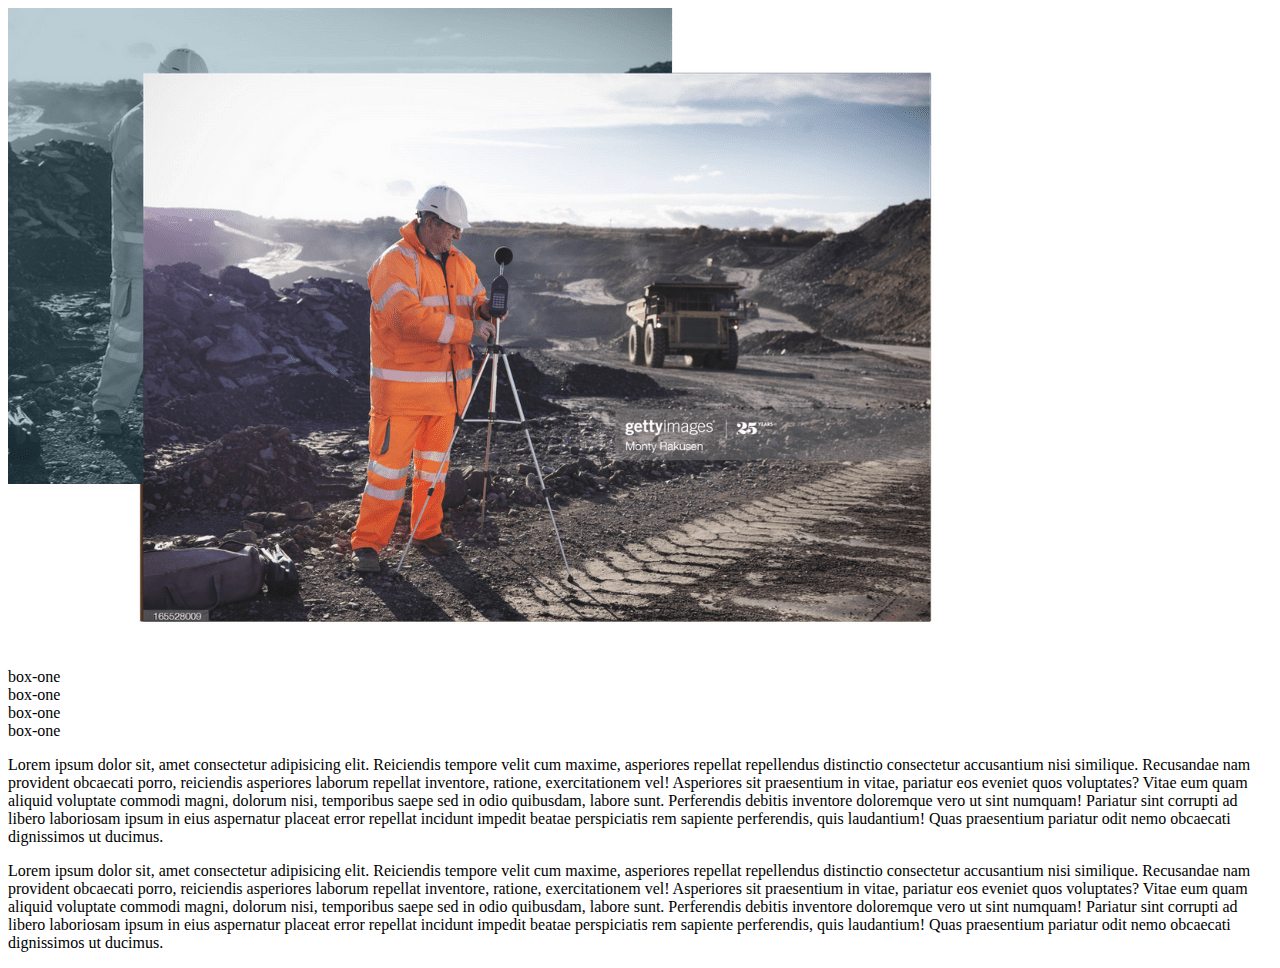
<file: index.html>
<!DOCTYPE html>
<html lang="en">
<head>
    <meta charset="UTF-8">
    <meta name="viewport" content="width=device-width, initial-scale=1.0">
    <title>Document</title>
    <link rel="stylesheet" href="style.css">
</head>
<body>
    <div class="image">
        <img class="logo" src="image/one-1.png" alt="">
    </div>

    <div class="box outer">
        <div class="box inner">box-one</div>
    </div>
    <div class="box outer">
        <div class="box inner">box-one</div>
    </div>
    <div class="box outer">
        <div class="box inner">box-one</div>
    </div>
    <div class="box outer">
        <div class="box inner">box-one</div>
    </div>
    <div class="box">
        <p>Lorem ipsum dolor sit, amet consectetur adipisicing elit. Reiciendis tempore velit cum maxime, asperiores repellat repellendus distinctio consectetur accusantium nisi similique. Recusandae nam provident obcaecati porro, reiciendis asperiores laborum repellat inventore, ratione, exercitationem vel! Asperiores sit praesentium in vitae, pariatur eos eveniet quos voluptates? Vitae eum quam aliquid voluptate commodi magni, dolorum nisi, temporibus saepe sed in odio quibusdam, labore sunt. Perferendis debitis inventore doloremque vero ut sint numquam! Pariatur sint corrupti ad libero laboriosam ipsum in eius aspernatur placeat error repellat incidunt impedit beatae perspiciatis rem sapiente perferendis, quis laudantium! Quas praesentium pariatur odit nemo obcaecati dignissimos ut ducimus.</p>

    </div>
    <div class="box-2">
        <p>Lorem ipsum dolor sit, amet consectetur adipisicing elit. Reiciendis tempore velit cum maxime, asperiores repellat repellendus distinctio consectetur accusantium nisi similique. Recusandae nam provident obcaecati porro, reiciendis asperiores laborum repellat inventore, ratione, exercitationem vel! Asperiores sit praesentium in vitae, pariatur eos eveniet quos voluptates? Vitae eum quam aliquid voluptate commodi magni, dolorum nisi, temporibus saepe sed in odio quibusdam, labore sunt. Perferendis debitis inventore doloremque vero ut sint numquam! Pariatur sint corrupti ad libero laboriosam ipsum in eius aspernatur placeat error repellat incidunt impedit beatae perspiciatis rem sapiente perferendis, quis laudantium! Quas praesentium pariatur odit nemo obcaecati dignissimos ut ducimus.</p>

    </div>
</body>
</html>
</file>
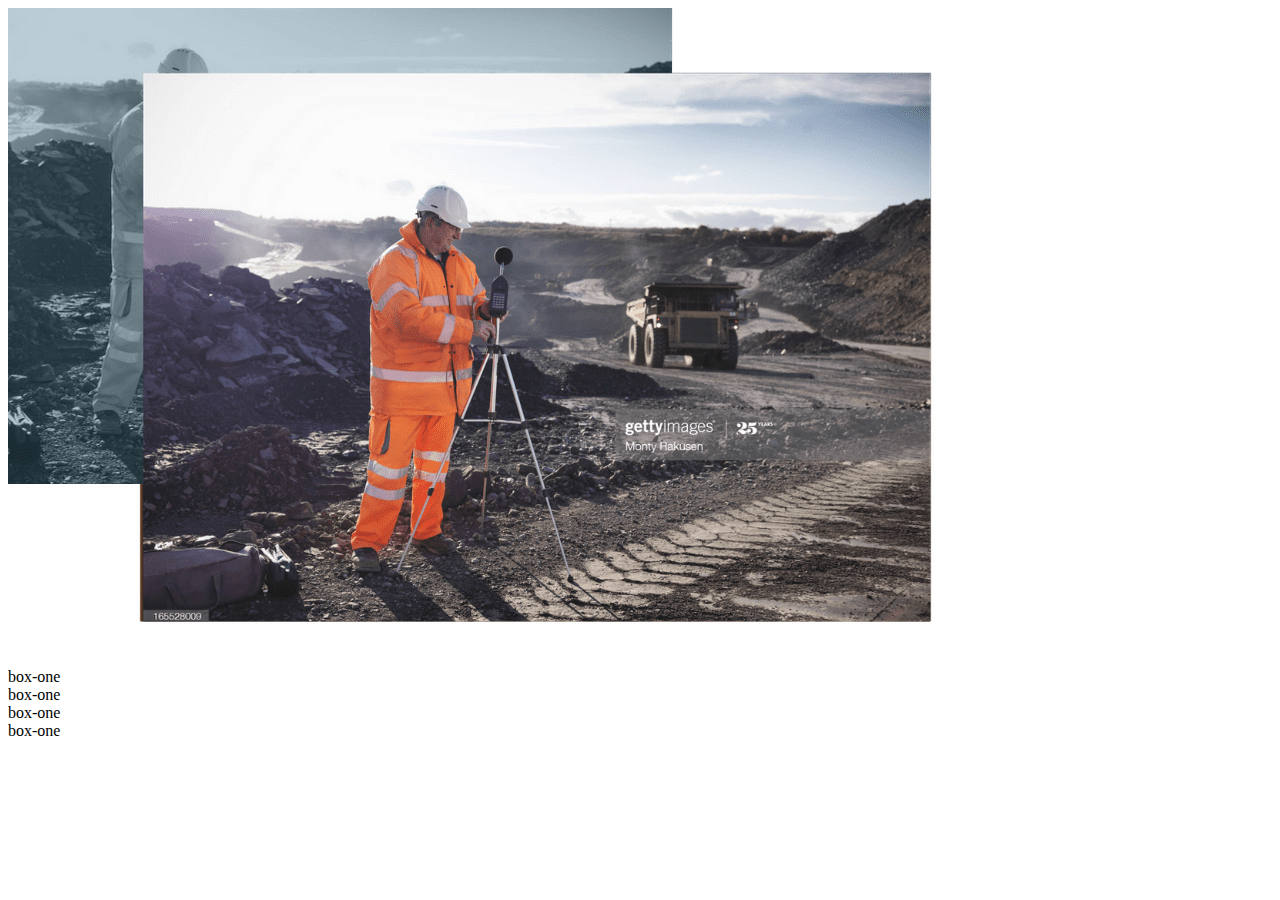
<file: box.html>
<!DOCTYPE html>
<html lang="en">
<head>
    <meta charset="UTF-8">
    <meta name="viewport" content="width=device-width, initial-scale=1.0">
    <title>Document</title>
   
</head>
<body>
    <div class="image">
        <img class="logo" src="image/one-1.png" alt="">
    </div>

    <div class="box outer">
        <div class="box inner">box-one</div>
    </div>
    <div class="box outer">
        <div class="box inner">box-one</div>
    </div>
    <div class="box outer">
        <div class="box inner">box-one</div>
    </div>
    <div class="box outer">
        <div class="box inner">box-one</div>
    </div>
</file>
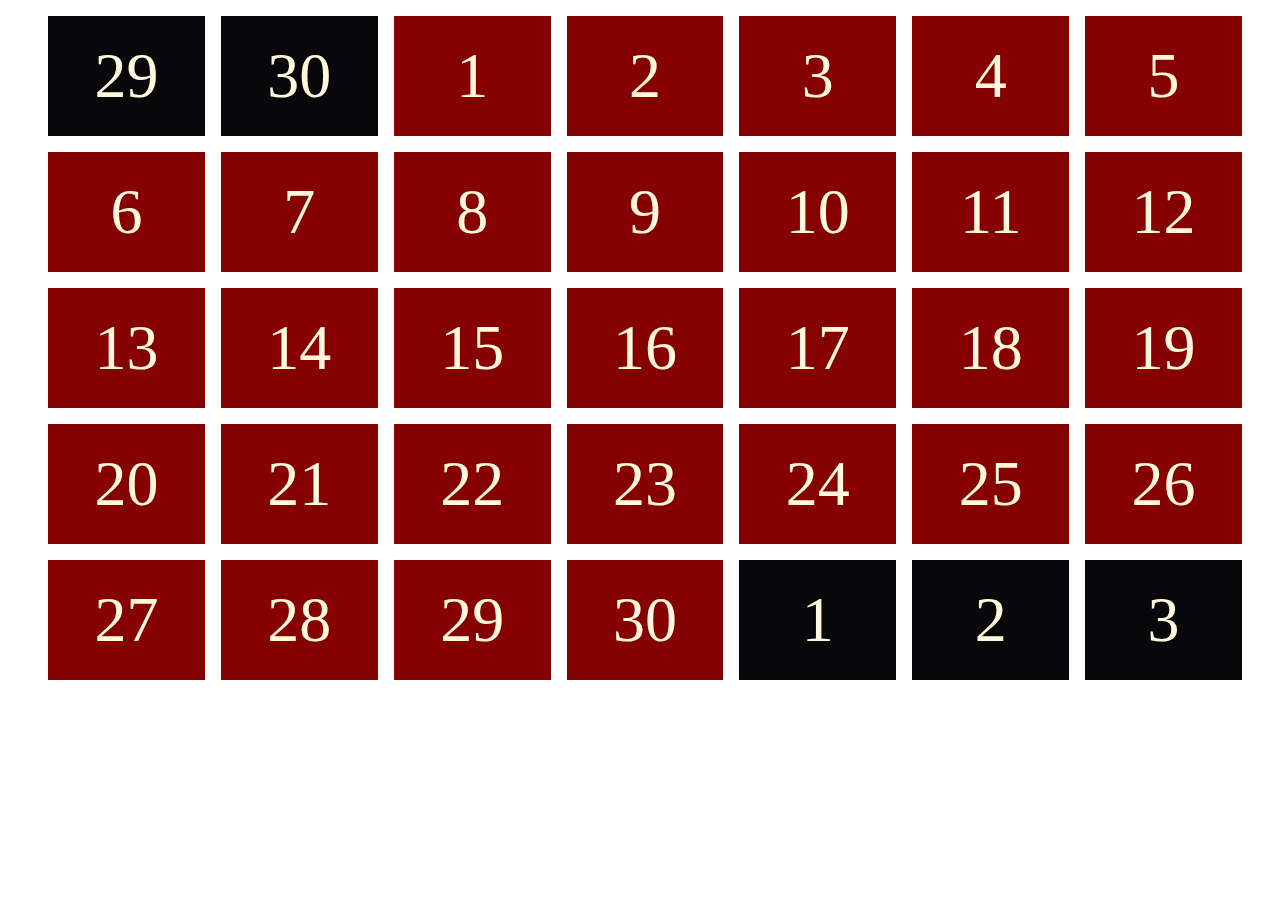
<file: calender.html>
<!DOCTYPE html>
<html lang="en">
<head>
    <meta charset="UTF-8">
    <meta name="viewport" content="width=device-width, initial-scale=1.0">
    <title>Document</title>
    <link rel="stylesheet" href="style.css"> 
</head>
<body>
    <div class="calender">
        <ul>
            <li class="other-month">29</li>
            <li class="other-month">30</li>
            <li>1</li>
            <li>2</li>
            <li>3</li>
            <li>4</li>
            <li>5</li>
            <li>6</li>
            <li>7</li>
            <li>8</li>
            <li>9</li>
            <li>10</li>
            <li>11</li>
            <li>12</li>
            <li>13</li>
            <li>14</li>
            <li>15</li>
            <li>16</li>
            <li>17</li>
            <li>18</li>
            <li>19</li>
            <li>20</li>
            <li>21</li>
            <li>22</li>
            <li>23</li>
            <li>24</li>
            <li>25</li>
            <li>26</li>
            <li>27</li>
            <li>28</li>
            <li>29</li>
            <li>30</li>
            <li class="other-month">1</li>
            <li class="other-month">2</li>
            <li class="other-month">3</li>
            
        </ul>
    </div>
</body>
</html>
</file>
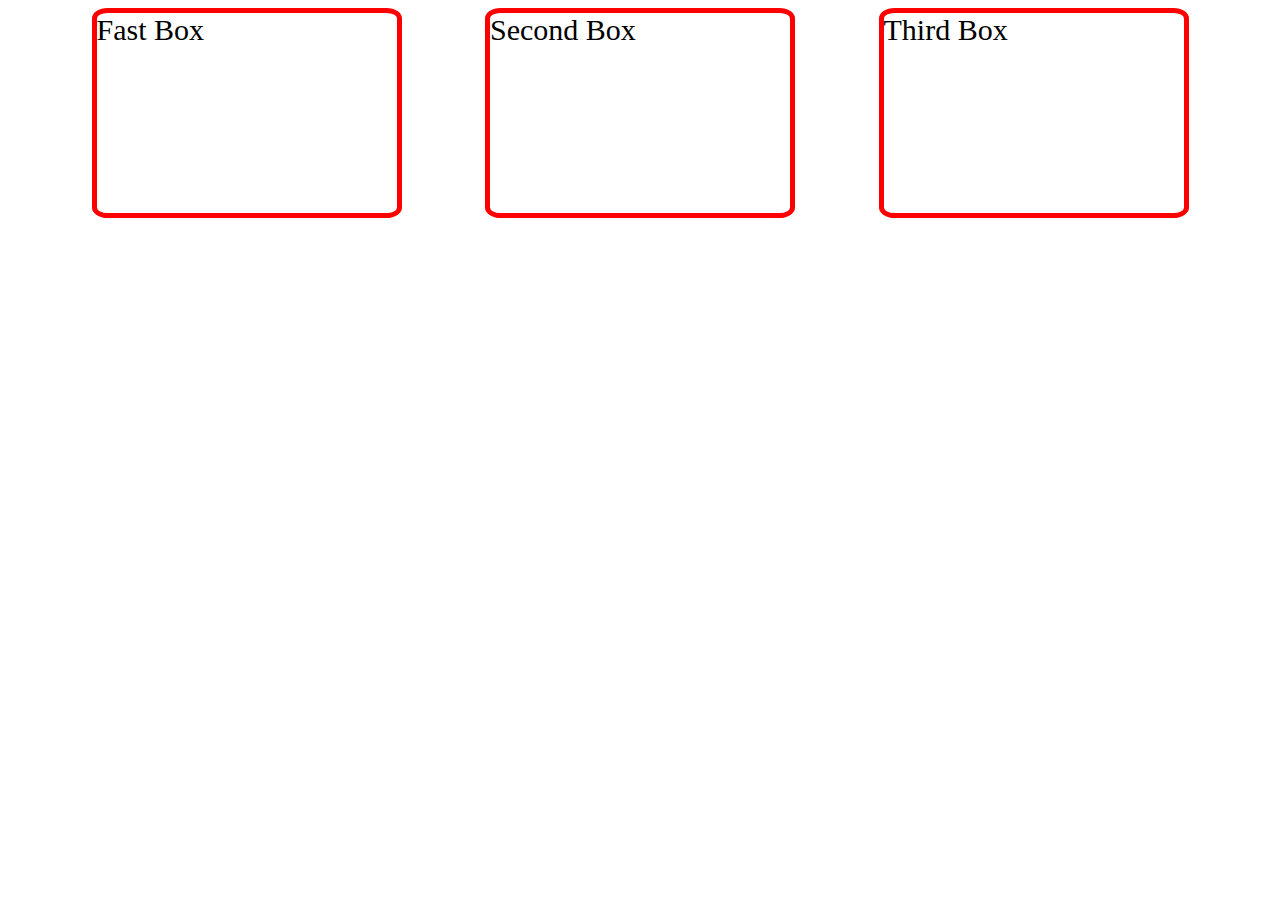
<file: flex.html>
<!DOCTYPE html>
<html lang="en">
<head>
    <meta charset="UTF-8">
    <meta name="viewport" content="width=device-width, initial-scale=1.0">
    <title>Document</title>
    <style>
        .Box {
            width: 300px;
            height: 200px;
            font-size: 30px;
            border: 5px solid red;
            border-radius: 5%
            

        }
        .container {
            display: flex;
            justify-content: space-evenly;
            
            
        }
        
    </style>
</head>
<body>
    
    <div class="container">
       <div class="Box">Fast Box</div>
       <div class="Box">Second Box</div>
       <div class="Box Third">Third Box</div>
    </div>
</body>
</html>
</file>
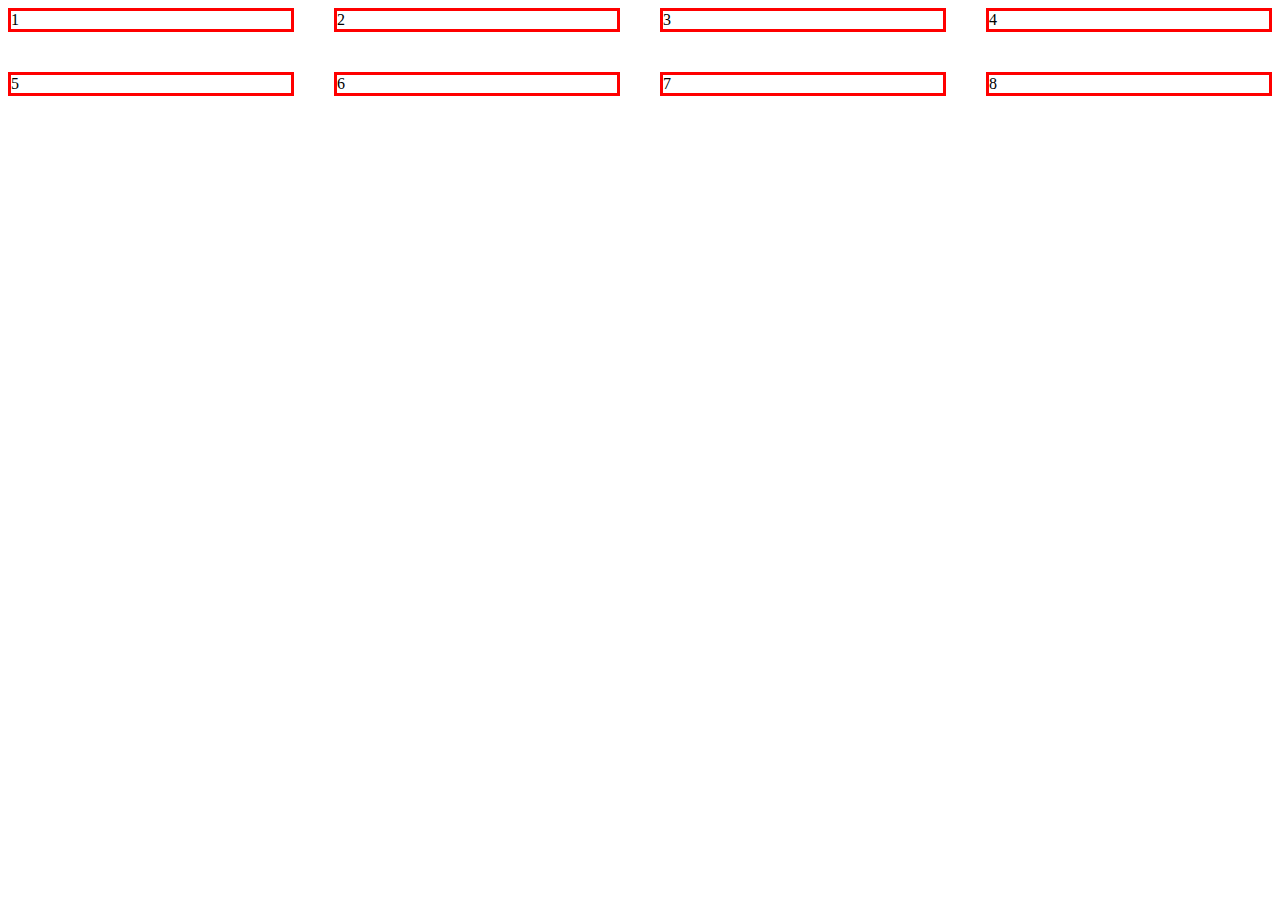
<file: grid.html>
<!DOCTYPE html>
<html lang="en">
<head>
    <meta charset="UTF-8">
    <meta name="viewport" content="width=device-width, initial-scale=1.0">
    <title>Document</title>
    <style>
        .grid {
            display: grid;
            grid-template-columns: repeat(4, 1fr);
            grid-gap: 20px;
            grid-column-gap: 40px;
            grid-row-gap: 40px;
        }
        .box {
            border: 3px solid red;
         

        }
    </style>
</head>
<body>
    <div class="grid">
        <div class="box">1</div>
        <div class="box">2</div>
        <div class="box">3</div>
        <div class="box">4</div>
        <div class="box">5</div>
        <div class="box">6</div>
        <div class="box">7</div>
        <div class="box">8</div>
        
        
    </div>
</body>
</html>
</file>
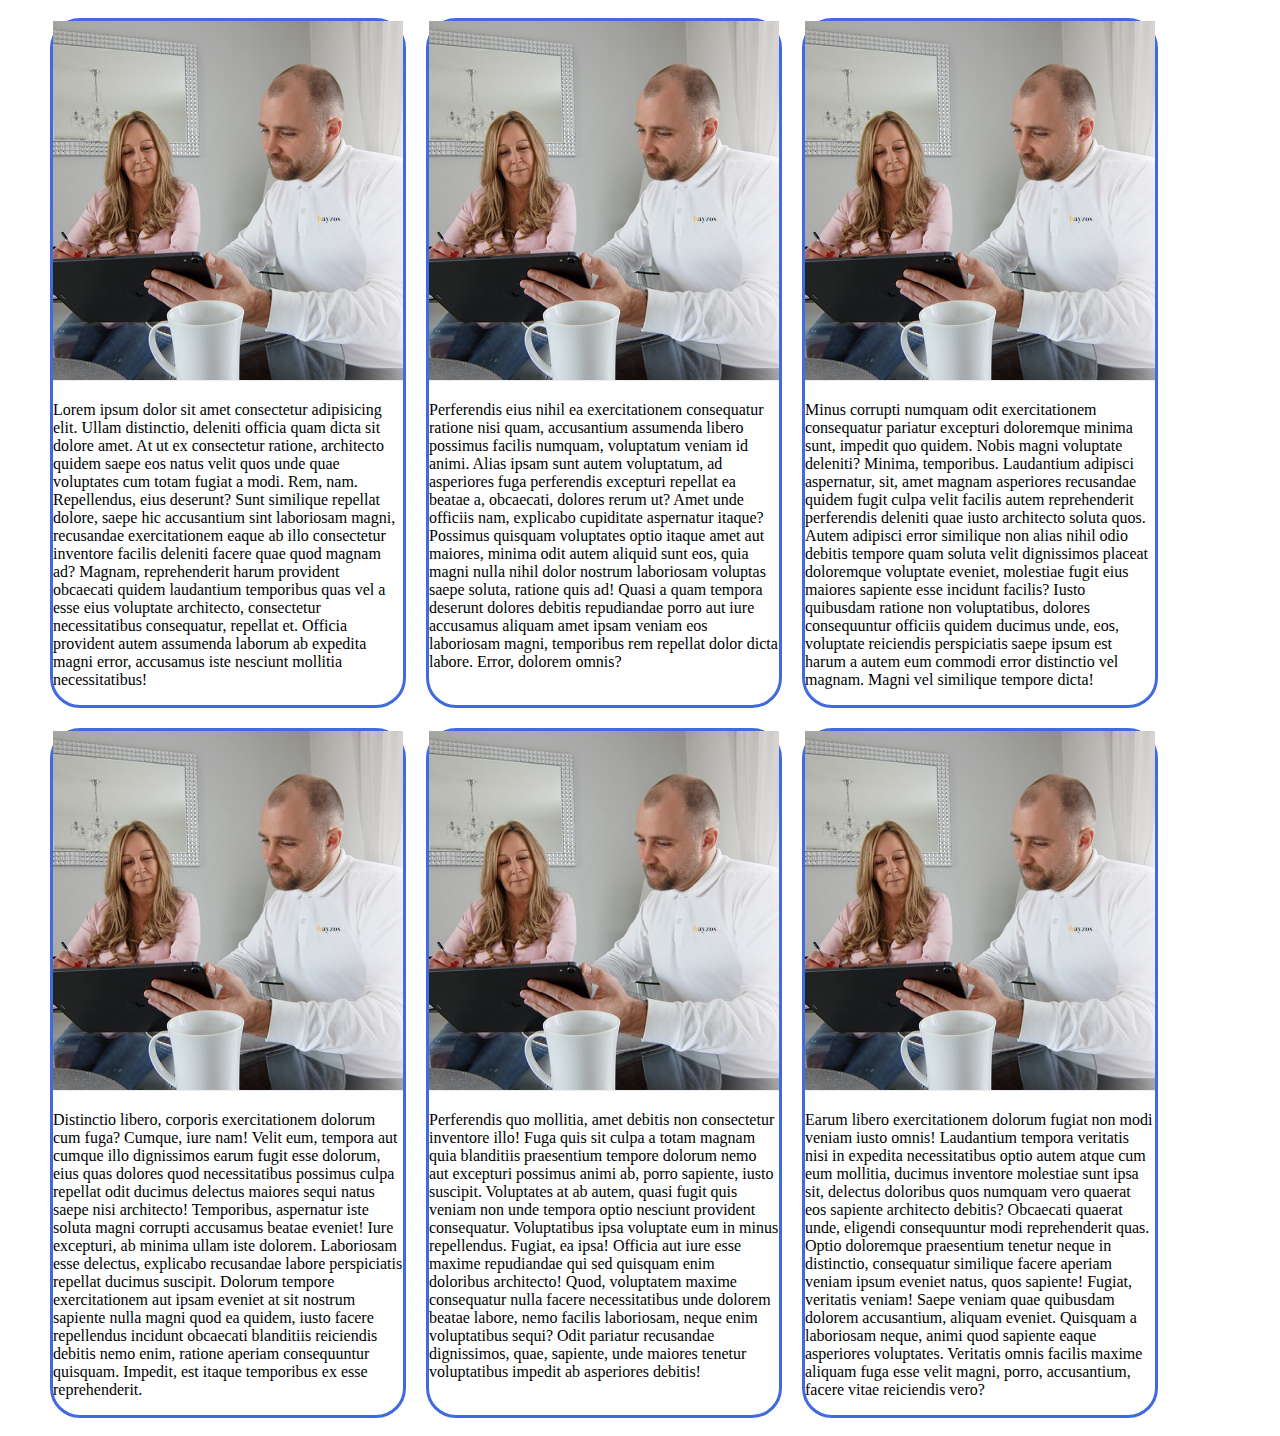
<file: media.html>
<!DOCTYPE html>
<html lang="en">
<head>
    <meta charset="UTF-8">
    <meta name="viewport" content="width=device-width, initial-scale=1.0">
    <title>Document</title>
    <style>
        .container {
            display: flex;
            flex-direction: row;
            flex-wrap: wrap;
            max-width: 1200px;
            margin: 0 auto;
        }
        .food {
            border: 3px solid royalblue;
            border-radius: 30px;
            margin: 10px;
            width: 350px;
        }
        .food img {
            width: 100%;
            
        }
    </style>
</head>
<body>
    <div class="container">
        <div class="food">
            <img src="image/my-3.jpg" alt="">
            <p>Lorem ipsum dolor sit amet consectetur adipisicing elit. Ullam distinctio, deleniti officia quam dicta sit dolore amet. At ut ex consectetur ratione, architecto quidem saepe eos natus velit quos unde quae voluptates cum totam fugiat a modi. Rem, nam. Repellendus, eius deserunt? Sunt similique repellat dolore, saepe hic accusantium sint laboriosam magni, recusandae exercitationem eaque ab illo consectetur inventore facilis deleniti facere quae quod magnam ad? Magnam, reprehenderit harum provident obcaecati quidem laudantium temporibus quas vel a esse eius voluptate architecto, consectetur necessitatibus consequatur, repellat et. Officia provident autem assumenda laborum ab expedita magni error, accusamus iste nesciunt mollitia necessitatibus!</p>
        </div>
        <div class="food">
            <img src="image/my-3.jpg" alt="">
            <p>Perferendis eius nihil ea exercitationem consequatur ratione nisi quam, accusantium assumenda libero possimus facilis numquam, voluptatum veniam id animi. Alias ipsam sunt autem voluptatum, ad asperiores fuga perferendis excepturi repellat ea beatae a, obcaecati, dolores rerum ut? Amet unde officiis nam, explicabo cupiditate aspernatur itaque? Possimus quisquam voluptates optio itaque amet aut maiores, minima odit autem aliquid sunt eos, quia magni nulla nihil dolor nostrum laboriosam voluptas saepe soluta, ratione quis ad! Quasi a quam tempora deserunt dolores debitis repudiandae porro aut iure accusamus aliquam amet ipsam veniam eos laboriosam magni, temporibus rem repellat dolor dicta labore. Error, dolorem omnis?</p>
        </div>
        <div class="food">
            <img src="image/my-3.jpg" alt="">
            <p>Minus corrupti numquam odit exercitationem consequatur pariatur excepturi doloremque minima sunt, impedit quo quidem. Nobis magni voluptate deleniti? Minima, temporibus. Laudantium adipisci aspernatur, sit, amet magnam asperiores recusandae quidem fugit culpa velit facilis autem reprehenderit perferendis deleniti quae iusto architecto soluta quos. Autem adipisci error similique non alias nihil odio debitis tempore quam soluta velit dignissimos placeat doloremque voluptate eveniet, molestiae fugit eius maiores sapiente esse incidunt facilis? Iusto quibusdam ratione non voluptatibus, dolores consequuntur officiis quidem ducimus unde, eos, voluptate reiciendis perspiciatis saepe ipsum est harum a autem eum commodi error distinctio vel magnam. Magni vel similique tempore dicta!</p>
        </div>
        <div class="food">
            <img src="image/my-3.jpg" alt="">
            <p>Distinctio libero, corporis exercitationem dolorum cum fuga? Cumque, iure nam! Velit eum, tempora aut cumque illo dignissimos earum fugit esse dolorum, eius quas dolores quod necessitatibus possimus culpa repellat odit ducimus delectus maiores sequi natus saepe nisi architecto! Temporibus, aspernatur iste soluta magni corrupti accusamus beatae eveniet! Iure excepturi, ab minima ullam iste dolorem. Laboriosam esse delectus, explicabo recusandae labore perspiciatis repellat ducimus suscipit. Dolorum tempore exercitationem aut ipsam eveniet at sit nostrum sapiente nulla magni quod ea quidem, iusto facere repellendus incidunt obcaecati blanditiis reiciendis debitis nemo enim, ratione aperiam consequuntur quisquam. Impedit, est itaque temporibus ex esse reprehenderit.</p>
        </div>
        <div class="food">
            <img src="image/my-3.jpg" alt="">
            <p>Perferendis quo mollitia, amet debitis non consectetur inventore illo! Fuga quis sit culpa a totam magnam quia blanditiis praesentium tempore dolorum nemo aut excepturi possimus animi ab, porro sapiente, iusto suscipit. Voluptates at ab autem, quasi fugit quis veniam non unde tempora optio nesciunt provident consequatur. Voluptatibus ipsa voluptate eum in minus repellendus. Fugiat, ea ipsa! Officia aut iure esse maxime repudiandae qui sed quisquam enim doloribus architecto! Quod, voluptatem maxime consequatur nulla facere necessitatibus unde dolorem beatae labore, nemo facilis laboriosam, neque enim voluptatibus sequi? Odit pariatur recusandae dignissimos, quae, sapiente, unde maiores tenetur voluptatibus impedit ab asperiores debitis!</p>
        </div>
        <div class="food">
            <img src="image/my-3.jpg" alt="">
            <p>Earum libero exercitationem dolorum fugiat non modi veniam iusto omnis! Laudantium tempora veritatis nisi in expedita necessitatibus optio autem atque cum eum mollitia, ducimus inventore molestiae sunt ipsa sit, delectus doloribus quos numquam vero quaerat eos sapiente architecto debitis? Obcaecati quaerat unde, eligendi consequuntur modi reprehenderit quas. Optio doloremque praesentium tenetur neque in distinctio, consequatur similique facere aperiam veniam ipsum eveniet natus, quos sapiente! Fugiat, veritatis veniam! Saepe veniam quae quibusdam dolorem accusantium, aliquam eveniet. Quisquam a laboriosam neque, animi quod sapiente eaque asperiores voluptates. Veritatis omnis facilis maxime aliquam fuga esse velit magni, porro, accusantium, facere vitae reiciendis vero?</p>
        </div>
    </div>
</body>
</html>
</file>
<file: style.css>
.calender ul {
    display: grid;
    grid-template-columns: repeat(7, 1fr);
    grid-gap: 1em;
    margin-right: 30px;

}
.calender li {
    display: flex;
    justify-content: center;
    align-items: center;
    list-style: none;
    font-size: 4em;     
    height: 120px;
    background-color: rgb(134, 2, 2);
    color: cornsilk;
    font-family: fantasy;
}
.calender li:hover {
    background-color: rgb(255, 238, 0);
    color:black;
    font-size: 60px;
    font-weight: 600;
    font-family:-apple-system, BlinkMacSystemFont, 'Segoe UI', Roboto, Oxygen, Ubuntu, Cantarell, 'Open Sans', 'Helvetica Neue', sans-serif;
}
.other-month {
    background-color: rgb(8, 7, 10)!important;
    color: cornsilk;
}
.other-month:hover {
    background-color: rgb(251, 255, 0)!important;
    color: rgb(0, 0, 0) !important;
    font-weight: 600;
    font-family: -apple-system, BlinkMacSystemFont, 'Segoe UI', Roboto, Oxygen, Ubuntu, Cantarell, 'Open Sans', 'Helvetica Neue', sans-serif;
}
</file>
